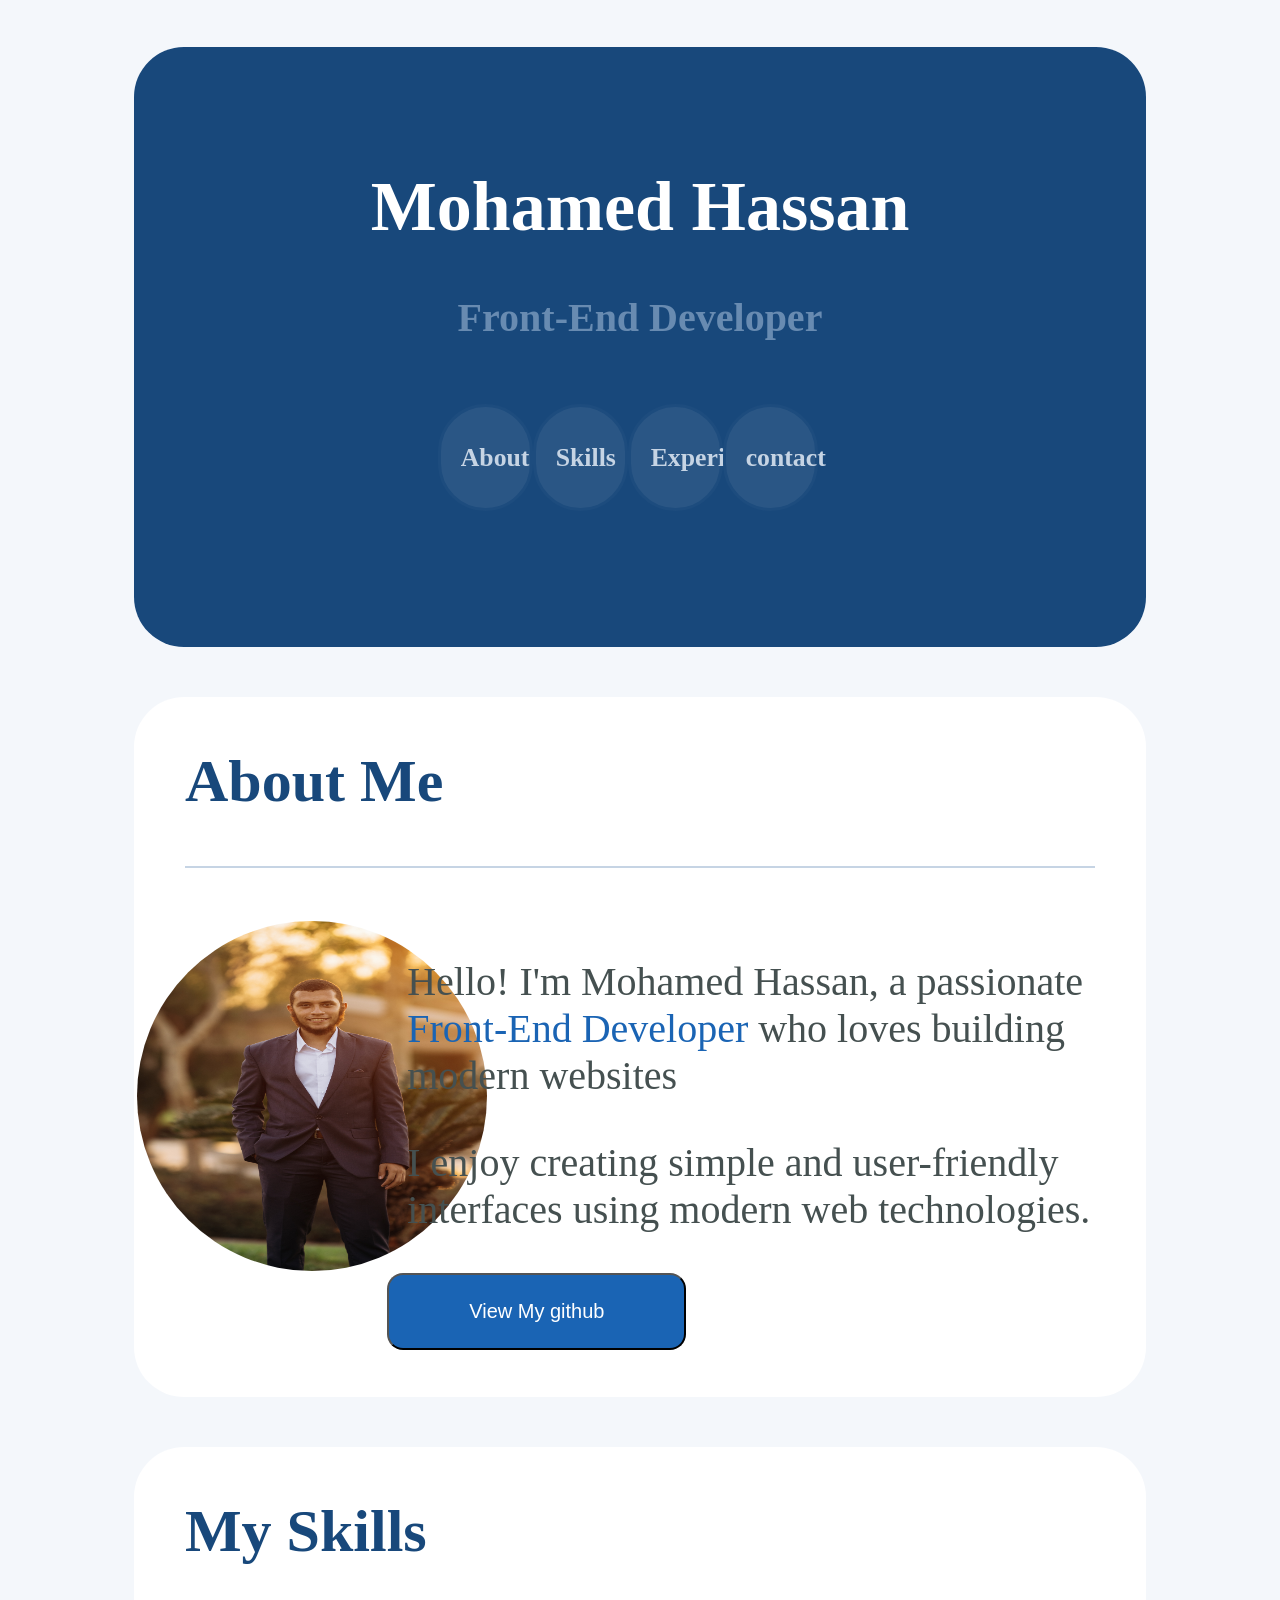
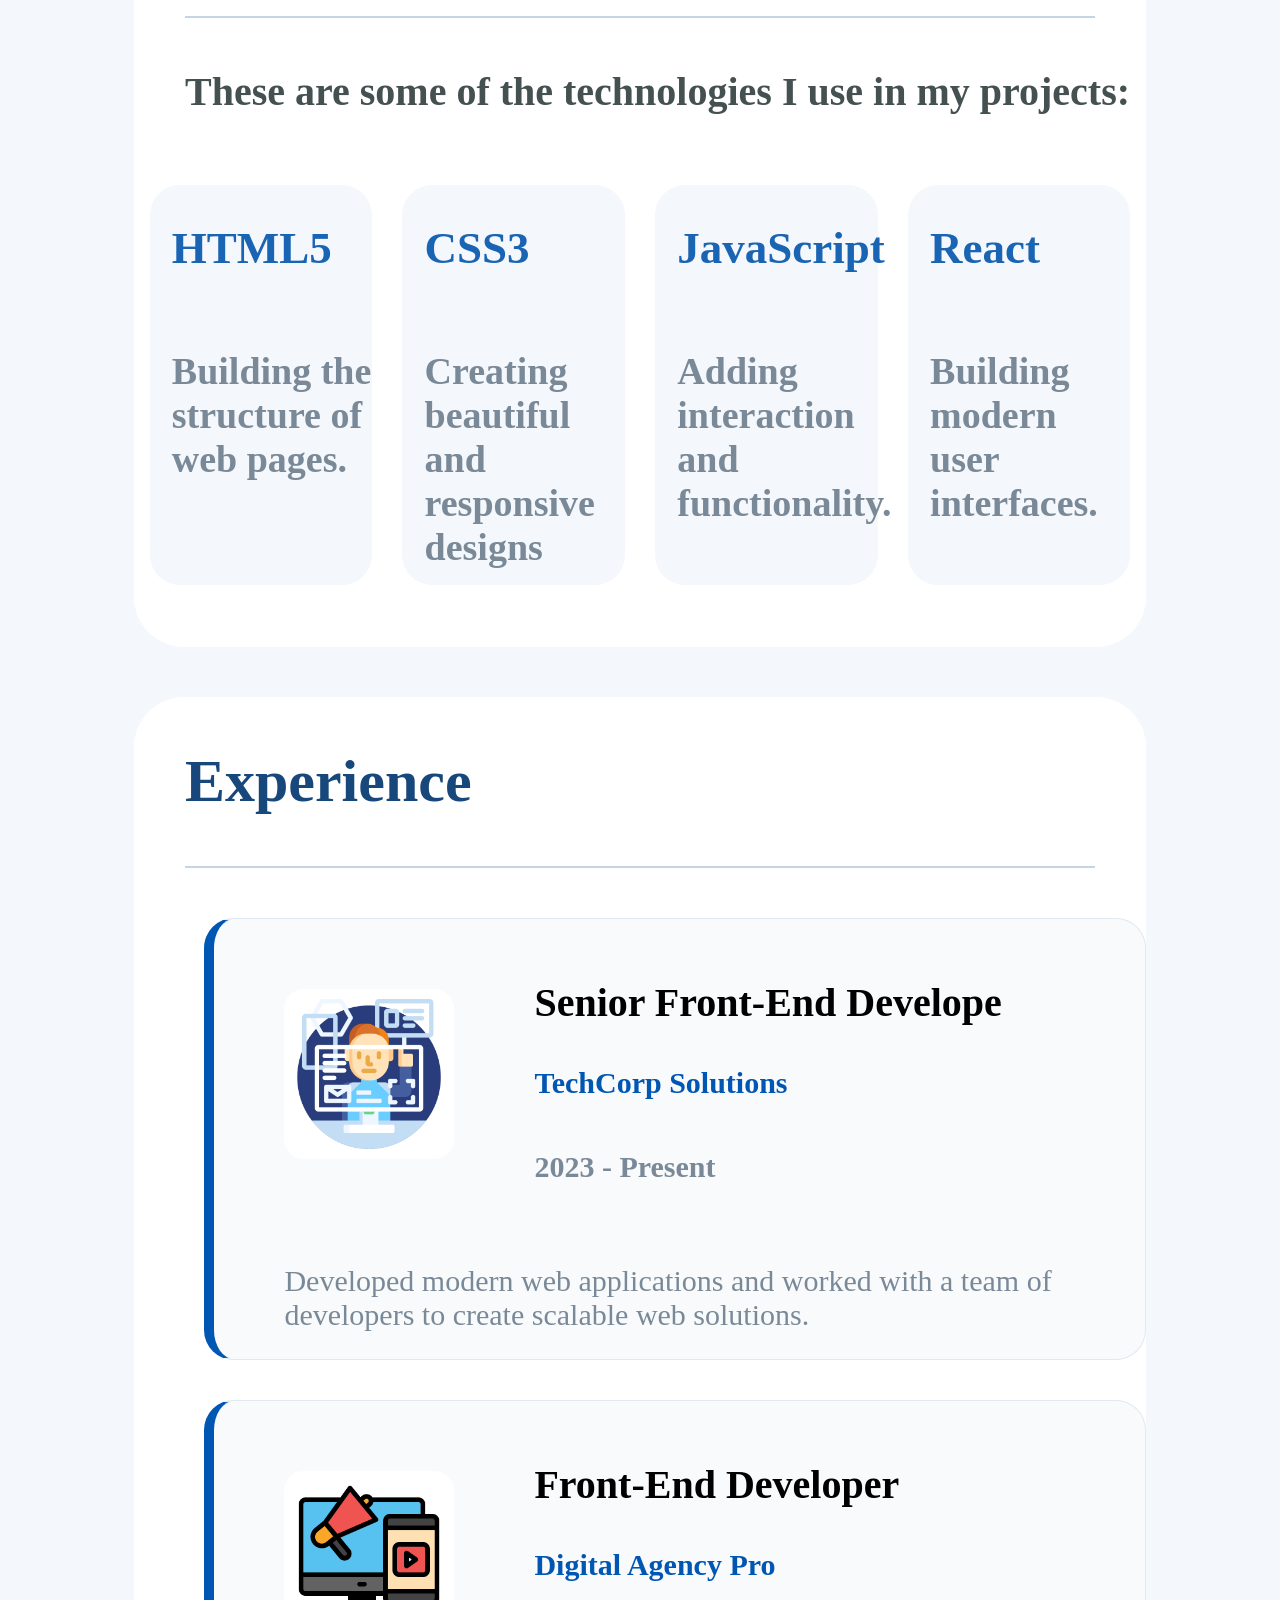
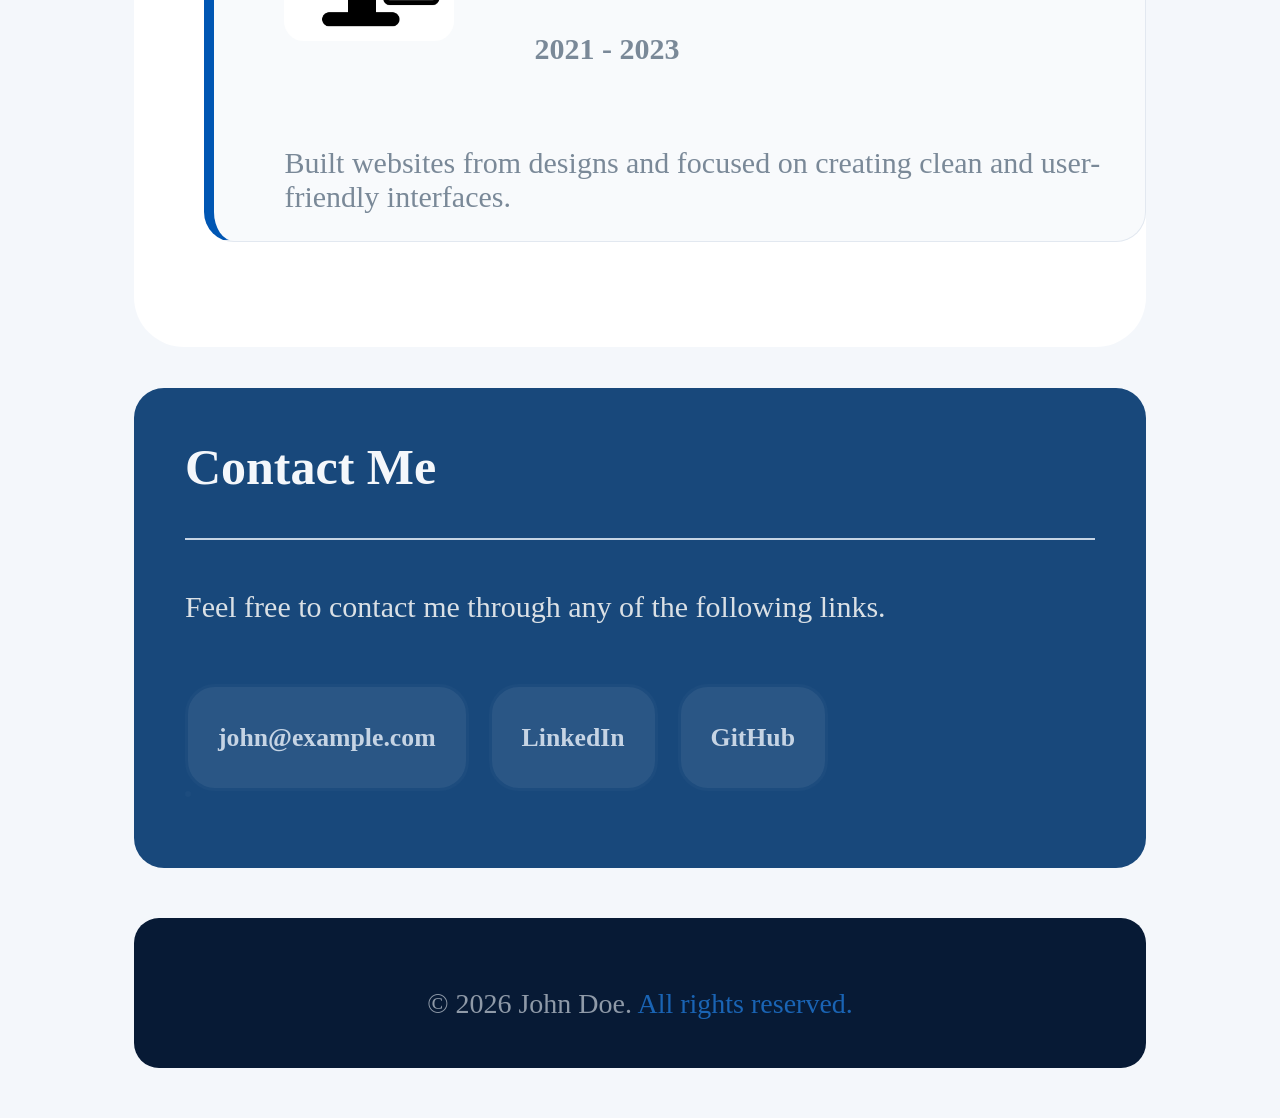
<file: index.html>
<!DOCTYPE html>
<html lang="en">

<head>
    <meta charset="UTF-8">

    <meta name="viewport" content="width=device-width, initial-scale=1.0">


    <title>Front-End Developer</title>

    <link rel="stylesheet" href="style.css">
</head>

<body>

    <div class="head container">
        <h1>Mohamed Hassan</h1>
        <h2>Front-End Developer</h2>
        <div class="buttons container">
            <div class="float">
                <h3>About</h3>
            </div>
            <div class="float">
                <h3>Skills</h3>
            </div>
            <div class="float">
                <h3 class="haa">Experience</h3>
            </div>
            <div class="float">
                <h3>contact</h3>
            </div>
        </div>
        <div class="clear"></div>
    </div>

    <div class="About-Me container">
        <h2>About Me</h2>
        <div class="line"></div>
        <div class="floatt">
            <div class="left"><img src="./images/DSC08834.jpg" alt=""></div>
            <div class="right">
                <p>Hello! I'm Mohamed Hassan, a passionate <span> Front-End Developer </span> who loves building modern
                    websites</p>
                <p>I enjoy creating simple and user-friendly interfaces using modern web technologies.</p>
                <button type="button">View My github</button>
                <div class="clear"></div>
            </div>
            <div class="clear"></div>
        </div>
    </div>

    <div class="My-Skills container">
        <h2 class="h1a">My Skills</h2>
        <div class="line"></div>
        <h3 class="h33">These are some of the technologies I use in my projects:</h3>
        <div class="cards">
            <div class="card1">
                <h2>HTML5</h2>
                <h3>Building the structure of web pages.</h3>
            </div>
            <div class="card2">
                <h2>CSS3</h2>
                <h3>Creating beautiful and responsive designs
            </div>
            <div class="card3">
                <h2>JavaScript</h2>
                <h3>Adding interaction and functionality.</h3>
            </div>
            <div class="card4">
                <h2>React</h2>
                <h3>Building modern user interfaces.</h3>
            </div>
            <div class="clear"></div>
        </div>
    </div>

    <div class="Experience container">
        <h2>Experience</h2>
        <div class="line"></div>
        <div class="diva">
            <div class="lef1"><img src="./images/1791128538756-2c6ee630afe1d50f.png" alt=""></div>
            <div class="rig1">
                <h3>Senior Front-End Develope</h3>
                <h4>TechCorp Solutions</h4>
                <h5>2023 - Present</h5>
            </div>
            <div class="clear"></div>
            <div class="haaa">
                <p> Developed modern web applications and worked with a team of developers to create scalable web
                    solutions.
                </p>
            </div>
        </div>
        <div class="divb">
            <div class="lef1"><img src="./images/1791128538409-a19775b7c342b002.png" alt=""></div>
            <div class="rig1">
                <h3>Front-End Developer</h3>
                <h4>Digital Agency Pro</h4>
                <h5>2021 - 2023</h5>
            </div>
            <div class="clear"></div>
            <div class="haaa">
                <p>Built websites from designs and focused on creating clean and user-friendly interfaces.</p>
            </div>
        </div>
    </div>

    <div class="contact container">
        <h2>Contact Me</h2>
        <div class="line"></div>
        <p class="description">Feel free to contact me through any of the following links.</p>
        <div class="contact-links">
            <div>
                <h3>john@example.com</h3>
            </div>
            <div>
                <h3>LinkedIn</h3>
            </div>
            <div>
                <h3>GitHub</h3>
            </div>
            <div class="clear"></div>
        </div>
    </div>

    <div class="footer container">
        <p>&copy; 2026 John Doe. <span>All rights reserved.</span></p>
    </div>

</body>

</html>
</file>
<file: style.css>
body {
background-color: #F4F7FB;
}

.container {
    width: 80%;

    margin: 0 auto;

    text-align: center;

}

.head {
    text-align: center;
    background-color: #18487B ;
    height: 600px;
    border-radius: 50px;
}

.head h1 {
    color:white;
    padding-top : 120px;
    font-size: 70px;
}

.head h2 {
    color:#688bb1;
    font-size: 40px;
padding-bottom: 30px;
}

.float {
float: left;
width: 22%;
text-align: center;
}

.buttons {
    width: 40%;
    margin: 0 auto;
    font-size:22px;
    color:#c6d4e4;
}

.buttons div {
    background-color: #2A5685;
    border: solid #1D4C7E ;
    border-radius: 50px;

}

.buttons div h3 {
    padding: 10px 20px;
}

.clear {
    clear: both;
}

.image {
    height: 50px;
}

.About-Me {
    margin-top: 50px;
    background-color: white;
    height: 700px;
    border-radius: 50px;
}
.About-Me h2 {
    color: #18487B ;
    text-align: left;
    margin-left: 5%;
    font-size: 60px;
    padding-top: 50px;
}

.line {
    width: 90%;
    height: 2px;
    background-color: #c6d4e4;
    margin: auto;
    margin-bottom: 50px;
}

.floatt {
    width:100%;
    float: left;
}

.About-Me .floatt .left {
    width: 25%;
    float: left;
}

.About-Me .floatt .right {
    width: 75%;
    float: left;
}

.About-Me .floatt .left img {
    width: 350px;
    height:350px;
    border: white solid;
    border-radius: 50%;
}

.About-Me .floatt .right p {
    font-size: 40px;
    width: 100%;
    color: rgb(69, 80, 80);
    text-align: left;
    padding: 0 20px;
    box-sizing: border-box;
overflow-wrap: break-word;
word-break: break-word;
max-width: 100%;
}

.About-Me .floatt .right span {
    color: #1a64b4;
}

.About-Me .floatt .right button {
    color: white;
    background-color: #1a64b4;
    padding: 25px 80px ;
    font-size: 20px;
    border-radius: 16px;
    float: left;
}

.My-Skills {
    margin-top: 50px;
    background-color: white;
    height: 800px;
    border-radius: 50px;
}

.My-Skills .h1a {
    color: #18487B ;
    text-align: left;
    margin-left: 5%;
    font-size: 60px;
    padding-top: 50px;
}

.My-Skills h3 {
    color: rgb(69, 80, 80);
    text-align: left;
    margin-left: 5%;
    font-size: 40px;
}

.My-Skills .h33 {
    margin-bottom: 70px;
}

.My-Skills .cards .card1 {
    float: left;
    width: 22%;
background-color: #F4F7FB;
margin: 0 1.5%;
height: 400px ;
border-radius: 30px;
box-sizing: border-box;
}

.My-Skills .cards .card1 h2 {
    text-align: left;
    font-size: 45px;
    color: #1a64b4;
    padding-left: 10%;
}

.My-Skills .cards .card1 h3 {
    float: left;
    font-size: 38px;
    color:#7a8998;
    padding-left: 5%;
}


.My-Skills .cards .card2 {
    float: left;
    width: 22%;
background-color: #F4F7FB;
margin: 0 1.5%;
height: 400px ;
border-radius: 30px;
box-sizing: border-box;

}

.My-Skills .cards .card2 h2 {
    text-align: left;
    font-size: 45px;
    color: #1a64b4;
    padding-left: 10%;
}

.My-Skills .cards .card2 h3 {
    float: left;
    font-size: 38px;
    color:#7a8998;
    padding-left: 5%;
}

.My-Skills .cards .card3 {
    float: left;
    width: 22%;
background-color: #F4F7FB;
margin: 0 1.5%;
height: 400px ;
border-radius: 30px;
box-sizing: border-box;

}

.My-Skills .cards .card3 h2 {
    text-align: left;
    font-size: 45px;
    color: #1a64b4;
    padding-left: 10%;
}

.My-Skills .cards .card3 h3 {
    float: left;
    font-size: 38px;
    color:#7a8998;
    padding-left: 5%;
}

.My-Skills .cards .card4  {
    float: left;
    width: 22%;
background-color: #F4F7FB;
margin: 0 1.5%;
height: 400px ;
border-radius: 30px;
box-sizing: border-box;

}

.My-Skills .cards .card4 h2 {
    text-align: left;
    font-size: 45px;
    color: #1a64b4;
    padding-left: 10%;
}

.My-Skills .cards .card4 h3 {
    float: left;
    font-size: 38px;
    color:#7a8998;
    padding-left: 5%;
}

.Experience {
    margin-top: 50px;
    background-color: white;
    height: 1250px;
    border-radius: 50px;
}

.Experience  h2 {
    color: #18487B ;
    text-align: left;
    margin-left: 5%;
    font-size: 60px;
    padding-top: 50px;
}

.Experience .diva{
    margin-bottom: 40px;
}

.Experience .diva, .Experience .divb {
    background-color:#F8FAFC;
    border: 1px solid #e2e8f0;
    border-left: 10px solid #0056b3;
    border-radius: 30px; 
    padding: 20px;
    height: 400px;
    margin-left: 70px;
}

.Experience .diva img, .Experience .divb img {
    width: 150px;
    float: left;
    height: 150px;
    margin-left: 50px;
    margin-top:50px;
    background-color: #FFFFFF;
    border: #FFFFFF solid 10px;
    border-radius: 20px;
}

.Experience .diva .rig1 , .Experience .divb .rig1 {
float: left;
padding-left: 80px;
}

.Experience .diva .rig1 h3 , .Experience .divb .rig1 h3 {
    font-size: 40px;
    text-align: left;
}

.Experience .diva .rig1 h4 , .Experience .divb .rig1 h4 {
    font-size: 30px;
    text-align: left;
    color: #0056b3;

}

.Experience .diva .rig1 h5 , .Experience .divb .rig1 h5 {
    font-size: 30px;
    text-align: left;
color: #7a8998;

}

.haaa {
    font-size: 30px;
    text-align: left;
        margin-left: 50px;
color: #7a8998;
}

.contact {
    height: 480px;
    background-color: #18487B;
    border-radius: 30px;
}

.contact h2 {
    color: #F4F7FB ;
    text-align: left;
    margin-left: 5%;
    font-size: 50px;
    padding-top: 50px;
}

.contact p {
    color:#dae0e5;
    font-size: 30px;
padding-bottom: 30px;
text-align: left;
    margin-left: 5%;
}

.contact-links {
        margin-left: 5%;
    color:#c6d4e4;
        font-size:22px;
}

.contact-links div {
    background-color: #2A5685;
    border: solid #1D4C7E ;
    border-radius: 30px;
    float: left;
    margin-right: 20px;


}

.contact-links div h3 {
    padding: 10px 30px;
}

.footer {
    background-color: #071A35;
    height: 150px;
    color: #8f9aa8;
border-radius: 25px;
margin: 50px auto;
font-size: 28px;
}


.footer p {
    padding-top:70px;
}

.footer span {
    color: #1a64b4;
}
</file>
